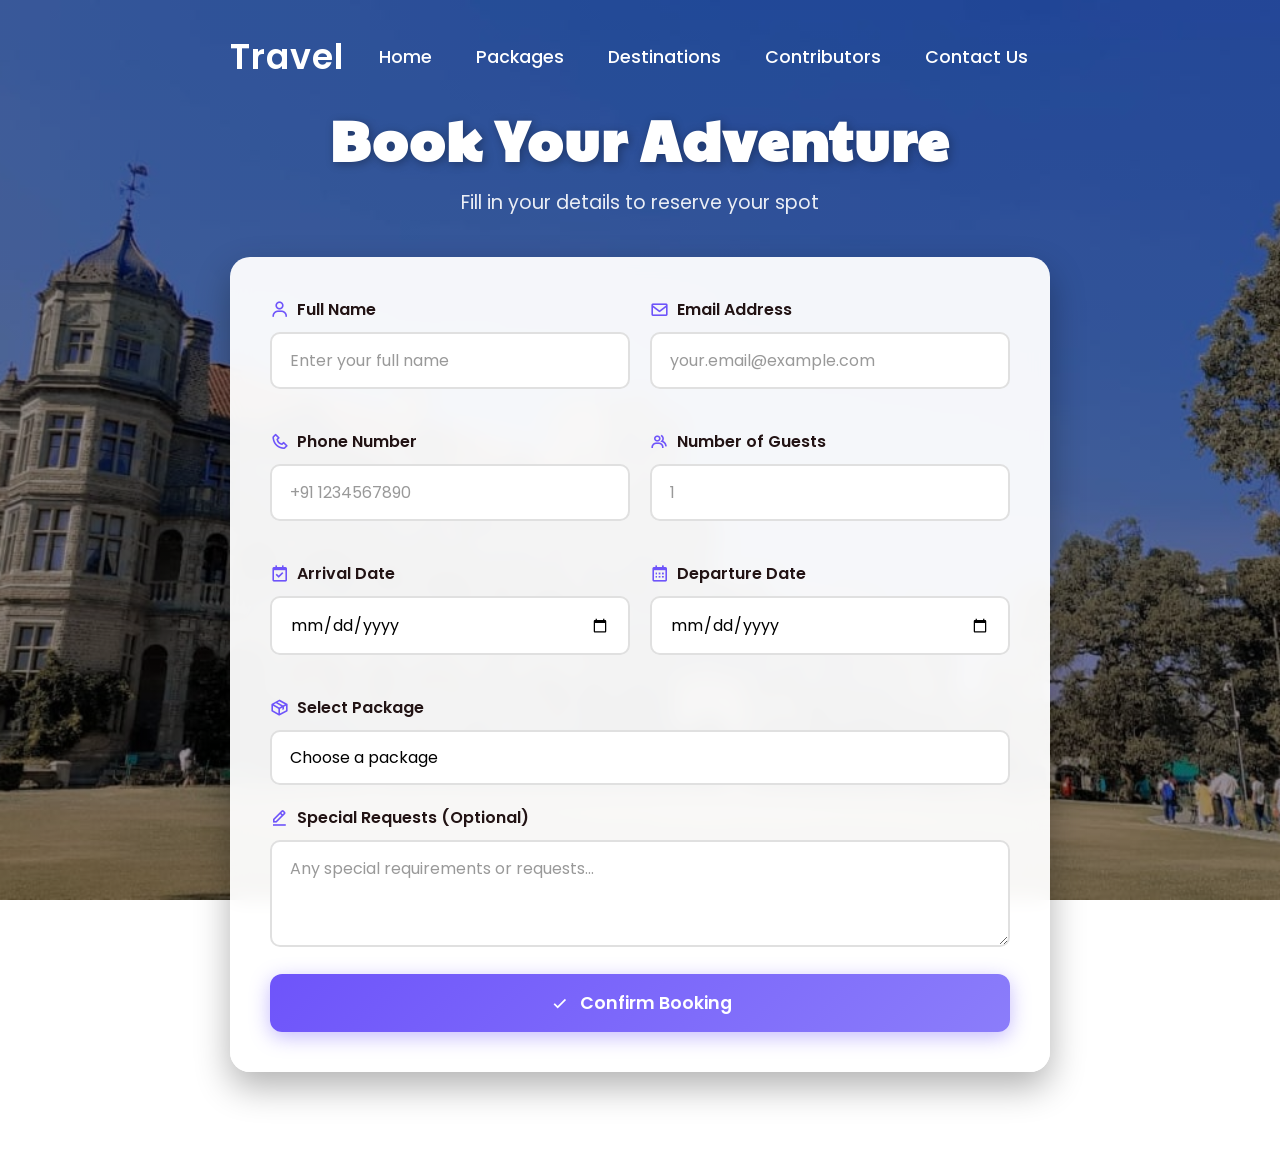
<file: booking.html>
<!DOCTYPE html>
<html lang="en">
  <head>
    <meta charset="UTF-8" />
    <meta name="viewport" content="width=device-width, initial-scale=1.0" />
    <title>Booking - Travel Website</title>
    <link rel="stylesheet" href="style.css" />
    <link
      rel="stylesheet"
      href="https://unpkg.com/boxicons@latest/css/boxicons.min.css"
    />
    <link rel="preconnect" href="https://fonts.googleapis.com" />
    <link rel="preconnect" href="https://fonts.gstatic.com" crossorigin />
    <link
      href="https://fonts.googleapis.com/css2?family=Paytone+One&family=Poppins:ital,wght@0,100;0,200;0,300;0,400;0,500;0,600;0,700;0,800;0,900;1,100;1,200;1,300;1,400;1,500;1,600;1,700;1,800;1,900&display=swap"
      rel="stylesheet"
    />
  </head>
  <body>
    <header>
      <a href="index.html" class="logo">Travel</a>
      <ul class="navbar">
        <li><a href="index.html#home">Home</a></li>
        <li><a href="index.html#package">Packages</a></li>
        <li><a href="index.html#destination">Destinations</a></li>
        <li><a href="index.html#contribution">Contributors</a></li>
        <li><a href="index.html#contact">Contact Us</a></li>
      </ul>
      <div id="menu-icon"><i class="bx bx-menu"></i></div>
    </header>
    <section class="book" id="book">
      <div class="book-container">
        <h1 class="booking-title">Book Your Adventure</h1>
        <p class="booking-subtitle">
          Fill in your details to reserve your spot
        </p>

        <div class="form-container">
          <form action="index.html" class="booking-form">
            <div class="form-row">
              <div class="inputBox">
                <label for="name"> <i class="bx bx-user"></i> Full Name </label>
                <input
                  type="text"
                  id="name"
                  name="name"
                  placeholder="Enter your full name"
                  required
                />
              </div>

              <div class="inputBox">
                <label for="email">
                  <i class="bx bx-envelope"></i> Email Address
                </label>
                <input
                  type="email"
                  id="email"
                  name="email"
                  placeholder="your.email@example.com"
                  required
                />
              </div>
            </div>

            <div class="form-row">
              <div class="inputBox">
                <label for="phone">
                  <i class="bx bx-phone"></i> Phone Number
                </label>
                <input
                  type="tel"
                  id="phone"
                  name="phone"
                  placeholder="+91 1234567890"
                  required
                />
              </div>

              <div class="inputBox">
                <label for="persons">
                  <i class="bx bx-group"></i> Number of Guests
                </label>
                <input
                  type="number"
                  id="persons"
                  name="persons"
                  placeholder="1"
                  min="1"
                  max="20"
                  required
                />
              </div>
            </div>

            <div class="form-row">
              <div class="inputBox">
                <label for="arrival">
                  <i class="bx bx-calendar-check"></i> Arrival Date
                </label>
                <input type="date" id="arrival" name="arrival" required />
              </div>

              <div class="inputBox">
                <label for="departure">
                  <i class="bx bx-calendar"></i> Departure Date
                </label>
                <input type="date" id="departure" name="departure" required />
              </div>
            </div>

            <div class="inputBox">
              <label for="package">
                <i class="bx bx-package"></i> Select Package
              </label>
              <select id="package" name="package" class="select-input" required>
                <option value="">Choose a package</option>
                <option value="manali">Manali - ₹12,000</option>
                <option value="shimla">Shimla - ₹15,000</option>
                <option value="nainital">Nainital - ₹10,000</option>
                <option value="custom">Custom Package</option>
              </select>
            </div>

            <div class="inputBox">
              <label for="special">
                <i class="bx bx-edit-alt"></i> Special Requests (Optional)
              </label>
              <textarea
                id="special"
                name="special"
                rows="3"
                placeholder="Any special requirements or requests..."
              ></textarea>
            </div>

            <button type="submit" class="btn-submit">
              <i class="bx bx-check"></i> Confirm Booking
            </button>
          </form>
        </div>
      </div>
    </section>
    <script src="style.js"></script>
  </body>
</html>
</file>
<file: style.css>
* {
  padding: 0;
  margin: 0;
  box-sizing: border-box;
  font-family: "Poppins", sans-serif;
  text-decoration: none;
  list-style: none;
  scroll-behavior: smooth;
}
:root {
  --bg-color: #fff;
  --text-color: #221314;
  --second-color: #5a7184;
  --main-color: #6e54fa;
  --big-font: 6rem;
  --h2-font: 3rem;
  --p-font: 1.1rem;
}
body {
  background: var(--bg-color);
  color: var(--text-color);
}
header {
  position: fixed;
  top: 0;
  right: 0;
  width: 100%;
  z-index: 1000;
  display: flex;
  align-items: center;
  justify-content: space-between;
  background: transparent;
  padding: 30px 18%;
  transition: all 0.4s ease;
}

header.scrolled {
  padding: 15px 18%;
}

header.scrolled .logo,
header.scrolled .navbar a {
  color: #000;
}

.logo {
  font-size: 35px;
  font-weight: 600;
  letter-spacing: 1px;
  color: var(--bg-color);
}
.navbar {
  display: flex;
}
.navbar a {
  color: var(--bg-color);
  font-size: var(--p-font);
  font-weight: 500;
  padding: 10px 22px;
  border-radius: 4px;
  transition: ease 0.4s;
}
.navbar a:hover {
  background-color: var(--bg-color);
  color: var(--text-color);
  box-shadow: 5px 10px 30px rgb(85 85 85 / 20%);
  border-radius: 4px;
}
#menu-icon {
  color: var(--bg-color);
  font-size: 35px;
  z-index: 10001;
  cursor: pointer;
  display: none;
}
section {
  padding: 80px 18%;
}
.home {
  position: relative;
  width: 100%;
  height: 100vh;
  background: url(./images/IMG-20241013-WA0341.jpg);
  background-size: cover;
  background-position: center;
  display: grid;
  grid-template-columns: repeat(1, 1fr);
  align-items: center;
}
.home-text h1 {
  font-size: var(--big-font);
  line-height: 1.2;
  color: var(--bg-color);
  font-family: "Paytone One", sans-serif;
  letter-spacing: 4px;
  margin-bottom: 20px;
}
.home-text p {
  color: #ffffffbf;
  font-size: 20px;
  font-weight: 400;
  line-height: 38px;
  margin-bottom: 50px;
}
.home-btn {
  display: inline-block;
  font-size: 16px;
  padding: 15px 30px;
  background: #ffffffbf;
  color: var(--main-color);
  border-radius: 4px;
  transition: ease 0.4s;
}
.home-btn:hover {
  background: var(--bg-color);
  transform: scale(1.1);
}
.text h2 {
  font-size: var(--h2-font);
  line-height: 1.1;
}
.row-items {
  display: grid;
  grid-template-columns: repeat(auto-fit, minmax(150px, auto));
  grid-gap: 0;
  align-items: center;
  text-align: center;
  margin-top: 5rem;
}
.container-box {
  background: var(--bg-color);
  padding: 50px 20px;
  border-radius: 4px;
  transition: all 1s ease 0s;
  cursor: pointer;
}
.container-box:hover {
  box-shadow: 5px 30px 56.1276px rgb(55 55 55 / 12%);
  transform: translateY(-3px);
}
.container-img {
  padding: 15px;
  background: var(--bg-color);
  box-shadow: 5px 10px 30px rgb(85 85 85 / 20%);
  border-radius: 4px;
  margin-bottom: 15px;
  cursor: pointer;
}
.container-box h4 {
  font-size: 24px;
  font-weight: 600;
  margin-bottom: 8px;
}
.container-box p {
  font-size: 15px;
  color: var(--second-color);
}
.title {
  text-align: center;
}
.title h2 {
  font-size: var(--h2-font);
  line-height: 1.2;
}
.package-content {
  display: grid;
  grid-template-columns: repeat(auto-fit, minmax(150px, auto));
  grid-gap: 0;
  align-items: center;
  margin-top: 5rem;
  gap: 25px;
}
.thum {
  position: relative;
  transition: ease 0.4s;
  cursor: pointer;
}
.thum img {
  width: 100%;
  height: auto;
  border-radius: 5%;
}
.thum h3 {
  position: absolute;
  font-size: 30px;
  font-weight: 600;
  text-align: right;
  color: var(--bg-color);
  top: 36px;
  right: 40px;
}
.dest-content {
  display: flex;
  flex-wrap: wrap;
  align-items: center;
  justify-content: space-between;
  padding-top: 24px;
}
.stars i {
  color: var(--main-color);
  font-size: 20px;
}
.location h4 {
  font-size: 24px;
  font-weight: 600;
  margin-bottom: 8px;
}
.location p {
  font-size: 15px;
  color: var(--second-color);
}
.thum:hover {
  background: var(--bg-color);
  transform: scale(1.1);
}
.destination-content {
  display: grid;
  grid-template-columns: repeat(auto-fit, minmax(340px, auto));
  grid-gap: 2rem;
  align-items: center;
  margin-top: 5rem;
}
.col-content {
  position: relative;
}
.col-content img {
  width: 100%;
  height: 500px;
  object-fit: cover;
  border-radius: 15px;
  transition: ease 0.4s;
  will-change: filter;
}
.col-content img:hover {
  box-shadow: 5px 30px 56.1276px rgb(55 55 55 / 12%);
  transform: translateY(-3px);
  filter: brightness(70%);
}
.col-content h5 {
  position: absolute;
  font-size: 22px;
  font-weight: 500;
  color: var(--bg-color);
  left: 15px;
  bottom: 60px;
}
.col-content p {
  position: absolute;
  font-size: 15px;
  color: var(--bg-color);
  left: 15px;
  bottom: 30px;
  letter-spacing: 2px;
}
/* Booking */
.book {
  position: relative;
  width: 100%;
  min-height: 100vh;
  background: linear-gradient(rgba(0, 0, 0, 0.4), rgba(0, 0, 0, 0.4)),
    url(./images/package12.jpg);
  background-size: cover;
  background-position: center;
  background-attachment: fixed;
  display: flex;
  align-items: center;
  justify-content: center;
  padding: 100px 18% 80px;
}

.book-container {
  width: 100%;
  max-width: 900px;
  margin: 0 auto;
}

.booking-title {
  text-align: center;
  font-size: 3.5rem;
  font-family: "Paytone One", sans-serif;
  color: var(--bg-color);
  margin-bottom: 10px;
  letter-spacing: 2px;
  text-shadow: 2px 2px 10px rgba(0, 0, 0, 0.3);
}

.booking-subtitle {
  text-align: center;
  font-size: 1.2rem;
  color: rgba(255, 255, 255, 0.9);
  margin-bottom: 40px;
}

.form-container {
  background: rgba(255, 255, 255, 0.95);
  backdrop-filter: blur(10px);
  border-radius: 20px;
  padding: 40px;
  box-shadow: 0 15px 35px rgba(0, 0, 0, 0.3);
}

.booking-form {
  width: 100%;
}

.form-row {
  display: grid;
  grid-template-columns: repeat(2, 1fr);
  gap: 20px;
  margin-bottom: 20px;
}

@media (max-width: 768px) {
  .form-row {
    grid-template-columns: 1fr;
  }
}

.inputBox {
  margin-bottom: 20px;
}

.inputBox label {
  display: flex;
  align-items: center;
  gap: 8px;
  font-size: 1rem;
  font-weight: 600;
  color: var(--text-color);
  margin-bottom: 10px;
}

.inputBox label i {
  font-size: 1.2rem;
  color: var(--main-color);
}

.inputBox input,
.inputBox select,
.inputBox textarea {
  width: 100%;
  padding: 14px 18px;
  font-size: 1rem;
  border: 2px solid #e0e0e0;
  border-radius: 10px;
  background: #fff;
  transition: all 0.3s ease;
  font-family: "Poppins", sans-serif;
}

.inputBox input:focus,
.inputBox select:focus,
.inputBox textarea:focus {
  outline: none;
  border-color: var(--main-color);
  box-shadow: 0 0 0 3px rgba(110, 84, 250, 0.1);
}

.inputBox input::placeholder,
.inputBox textarea::placeholder {
  color: #999;
}

.select-input {
  cursor: pointer;
  appearance: none;
  background-image: url("data:image/svg+xml,%3Csvg xmlns='http://www.w3.org/2000/svg' width='12' height='12' viewBox='0 0 12 12'%3E%3Cpath fill='%235a7184' d='M6 9L1 4h10z'/%3E%3C/svg%3E");
  background-repeat: no-repeat;
  background-position: right 18px center;
  padding-right: 40px;
}

.inputBox textarea {
  resize: vertical;
  min-height: 80px;
}

.btn-submit {
  width: 100%;
  background: linear-gradient(135deg, var(--main-color), #8b7dfa);
  color: #fff;
  border: none;
  padding: 16px 30px;
  font-size: 1.1rem;
  font-weight: 600;
  border-radius: 12px;
  cursor: pointer;
  transition: all 0.3s ease;
  display: flex;
  align-items: center;
  justify-content: center;
  gap: 10px;
  margin-top: 10px;
  box-shadow: 0 5px 20px rgba(110, 84, 250, 0.4);
}

.btn-submit:hover {
  background: linear-gradient(135deg, #5d4dfa, var(--main-color));
  transform: translateY(-2px);
  box-shadow: 0 8px 25px rgba(110, 84, 250, 0.5);
}

.btn-submit:active {
  transform: translateY(0);
}

.btn-submit i {
  font-size: 1.3rem;
}

/* Responsive adjustments for booking page */
@media (max-width: 1024px) {
  .book {
    padding: 100px 10% 80px;
  }

  .booking-title {
    font-size: 2.5rem;
  }
}

@media (max-width: 768px) {
  .form-container {
    padding: 30px 25px;
  }

  .booking-title {
    font-size: 2rem;
  }

  .booking-subtitle {
    font-size: 1rem;
  }
}

@media (max-width: 480px) {
  .book {
    padding: 80px 5% 60px;
  }

  .form-container {
    padding: 25px 20px;
    border-radius: 15px;
  }

  .booking-title {
    font-size: 1.8rem;
  }
}
/* Contributors*/
.contributors {
  display: flex;
  flex-direction: column;
  align-items: center;
  justify-content: flex-start;
  margin-top: 0em;
  padding: 5em 2em;
  flex-wrap: wrap;
  width: 100%;
  min-height: 100vh;
  background-color: #000;
  font-family: "Montserrat", sans-serif;
}

.contributors-title {
  width: 100%;
  text-align: center;
  margin-bottom: 3rem;
  padding: 0 2rem;
  animation: fadeInUp 0.8s ease;
}

.contributors-title h1 {
  font-size: 3.5rem;
  font-weight: 700;
  color: #fff;
  margin-bottom: 1rem;
  letter-spacing: 2px;
  font-family: "Paytone One", sans-serif;
  text-transform: uppercase;
  text-shadow: 2px 2px 10px rgba(251, 3, 107, 0.5);
}

.contributors-title p {
  font-size: 1.2rem;
  color: rgba(255, 255, 255, 0.8);
  font-weight: 300;
  letter-spacing: 1px;
}

@keyframes fadeInUp {
  from {
    opacity: 0;
    transform: translateY(30px);
  }
  to {
    opacity: 1;
    transform: translateY(0);
  }
}

.concard {
  background-color: #ffff;
  padding: 2em 1.5em;
  color: #222;
  height: 25em;
  width: 25em;
  border-radius: 15px;
  margin: 1.5em 0.5em;
  display: flex;
  flex-direction: column;
  align-items: center;
  justify-content: center;
  box-shadow: 0 10px 30px rgba(0, 0, 0, 0.2);
  transition: all 0.4s ease;
  cursor: pointer;
}

.concard:hover {
  background-color: #fb036b;
  border-bottom: 5px solid #fff;
  color: #fff;
  transform: translateY(-10px);
  box-shadow: 0 20px 40px rgba(251, 3, 107, 0.4);
}

.concard .pfp {
  width: 50%;
  border-radius: 100%;
  transition: transform 0.3s ease;
}

.concard:hover .pfp {
  transform: scale(1.1);
}

.text {
  margin: 1em 0em 0em 0em;
  text-align: center;
  font-size: 0.9em;
}

.text h1 {
  font-weight: 600;
  font-size: 20px;
  font-family: "Teko", sans-serif;
}

.logolink {
  margin: 0.6em 0em 0em 0em;
  width: 25%;
  transition: transform 0.3s ease;
}

.logolink:hover {
  transform: scale(1.2);
}

.logolink img {
  border-radius: 100%;
  background-color: #ffff;
}

.logolink .github-logo {
  width: 100%;
}
#contact {
  background: var(--main-color);
}
.main {
  display: flex;
  flex-wrap: wrap;
}
.footer {
  padding: 20px 0;
}
.list {
  width: 25%;
}
.list h4 {
  font-size: 21px;
  color: var(--bg-color);
  margin-bottom: 30px;
  position: relative;
}
.list ul li:not(:last-child0) {
  margin-bottom: 16px;
}
.list ul li a {
  color: #ffffffbf;
  font-size: var(--p-font);
  display: block;
  transition: 0.3s;
}
.list ul li a:hover {
  color: var(--bg-color);
  transform: translateX(14px);
}
.list .social a {
  height: 40px;
  width: 40px;
  background: var(--bg-color);
  color: var(--main-color);
  display: inline-flex;
  align-items: center;
  justify-content: center;
  font-size: 21px;
  border-radius: 15px;
  transition: 0.3s;
  margin-right: 10px;
}
.list .social a:hover {
  transform: scale(1.06);
}
.end-text {
  text-align: center;
  padding-top: 90px;
}
.end-text p {
  color: var(--bg-color);
  font-size: 14px;
  letter-spacing: 2px;
}

/* ===========================================
    RESPONSIVE MEDIA QUERIES
    =========================================== */

/* Large Desktops and Laptops */
@media (max-width: 1200px) {
  :root {
    --big-font: 4rem;
    --h2-font: 2.5rem;
    --p-font: 1rem;
  }

  header {
    padding: 30px 10%;
  }

  header.scrolled {
    padding: 15px 10%;
  }

  section {
    padding: 80px 10%;
  }

  .home-text h1 {
    font-size: var(--big-font);
  }

  .package-content,
  .destination-content {
    gap: 20px;
  }
}

/* Tablets and Small Laptops */
@media (max-width: 1024px) {
  :root {
    --big-font: 3.5rem;
    --h2-font: 2.2rem;
  }

  header {
    padding: 25px 8%;
  }

  header.scrolled {
    padding: 12px 8%;
  }

  section {
    padding: 60px 8%;
  }

  .logo {
    font-size: 28px;
  }

  .navbar a {
    font-size: 0.95rem;
    padding: 8px 16px;
  }

  .home-text h1 {
    font-size: var(--big-font);
    letter-spacing: 2px;
  }

  .home-text p {
    font-size: 18px;
    line-height: 32px;
  }

  .container-box {
    padding: 40px 15px;
  }

  .container-box h4 {
    font-size: 20px;
  }

  .row-items,
  .package-content {
    grid-template-columns: repeat(auto-fit, minmax(140px, auto));
    gap: 20px;
  }

  .destination-content {
    grid-template-columns: repeat(auto-fit, minmax(280px, auto));
    gap: 1.5rem;
  }

  .col-content img {
    height: 400px;
  }

  .thum h3 {
    font-size: 24px;
    top: 30px;
    right: 30px;
  }

  .location h4 {
    font-size: 20px;
  }

  .list {
    width: 50%;
    margin-bottom: 30px;
  }

  .contributors {
    padding: 3em 1em;
  }

  .contributors-title h1 {
    font-size: 3rem;
  }

  .contributors-title p {
    font-size: 1.1rem;
  }

  .concard {
    height: 23em;
    width: 23em;
  }
}

/* Mobile Devices and Small Tablets */
@media (max-width: 768px) {
  :root {
    --big-font: 2.5rem;
    --h2-font: 2rem;
    --p-font: 0.95rem;
  }

  header {
    padding: 20px 5%;
    background: rgba(0, 0, 0, 0.1);
    backdrop-filter: blur(10px);
  }

  header.scrolled {
    padding: 15px 5%;
    background: rgba(255, 255, 255, 0.95);
    box-shadow: 0 2px 10px rgba(0, 0, 0, 0.1);
  }

  .logo {
    font-size: 25px;
  }

  #menu-icon {
    display: block;
  }

  .navbar {
    position: absolute;
    top: 100%;
    left: 0;
    width: 100%;
    height: 0;
    background: rgba(255, 255, 255, 0.98);
    backdrop-filter: blur(10px);
    flex-direction: column;
    align-items: flex-start;
    padding: 0 5%;
    overflow: hidden;
    transition: height 0.4s ease;
  }

  .navbar.active {
    height: auto;
    padding: 20px 5%;
    box-shadow: 0 5px 15px rgba(0, 0, 0, 0.1);
  }

  .navbar li {
    width: 100%;
  }

  .navbar a {
    display: block;
    color: var(--text-color);
    padding: 15px 0;
    font-size: 1rem;
    border-bottom: 1px solid rgba(0, 0, 0, 0.05);
  }

  .navbar a:hover {
    background: transparent;
    padding-left: 15px;
    box-shadow: none;
  }

  section {
    padding: 60px 5%;
  }

  .home {
    height: auto;
    min-height: 100vh;
    padding: 100px 5% 60px;
  }

  .home-text h1 {
    font-size: var(--big-font);
    margin-bottom: 15px;
    letter-spacing: 1px;
  }

  .home-text p {
    font-size: 16px;
    line-height: 28px;
    margin-bottom: 30px;
  }

  .home-btn {
    font-size: 14px;
    padding: 12px 25px;
  }

  .title h2 {
    font-size: var(--h2-font);
  }

  .row-items,
  .package-content {
    grid-template-columns: repeat(2, 1fr);
    gap: 15px;
    margin-top: 3rem;
  }

  .container-box {
    padding: 30px 15px;
  }

  .container-box h4 {
    font-size: 18px;
  }

  .container-box p {
    font-size: 14px;
  }

  .container-img img {
    height: 120px;
    width: 120px;
  }

  .destination-content {
    grid-template-columns: 1fr;
    gap: 1.5rem;
  }

  .col-content img {
    height: 350px;
  }

  .thum h3 {
    font-size: 20px;
    top: 20px;
    right: 20px;
  }

  .location h4 {
    font-size: 18px;
  }

  .list {
    width: 100%;
    margin-bottom: 40px;
  }

  .list h4 {
    font-size: 19px;
  }

  .list ul li a {
    font-size: 0.95rem;
  }

  .contributors {
    padding: 2em 0.5em;
  }

  .contributors-title h1 {
    font-size: 2.5rem;
    margin-bottom: 0.5rem;
  }

  .contributors-title p {
    font-size: 1rem;
  }

  .concard {
    height: 20em;
    width: 20em;
    margin: 1em 0.5em;
  }

  .text h1 {
    font-size: 18px;
  }
}

/* Small Mobile Devices */
@media (max-width: 480px) {
  :root {
    --big-font: 2rem;
    --h2-font: 1.8rem;
    --p-font: 0.9rem;
  }

  header {
    padding: 15px 4%;
  }

  header.scrolled {
    padding: 12px 4%;
  }

  .logo {
    font-size: 22px;
  }

  section {
    padding: 50px 4%;
  }

  .home {
    padding: 80px 4% 50px;
  }

  .home-text h1 {
    font-size: var(--big-font);
    letter-spacing: 0;
  }

  .home-text p {
    font-size: 14px;
    line-height: 24px;
  }

  .home-btn {
    font-size: 13px;
    padding: 10px 20px;
  }

  .title h2 {
    font-size: var(--h2-font);
  }

  .row-items,
  .package-content {
    grid-template-columns: 1fr;
    gap: 15px;
    margin-top: 2rem;
  }

  .container-box {
    padding: 25px 15px;
  }

  .container-img {
    padding: 10px;
  }

  .container-img img {
    height: 100px;
    width: 100px;
  }

  .col-content img {
    height: 300px;
  }

  .col-content h5 {
    font-size: 18px;
    bottom: 50px;
  }

  .col-content p {
    font-size: 13px;
    bottom: 20px;
  }

  .thum h3 {
    font-size: 18px;
    top: 15px;
    right: 15px;
  }

  .location h4 {
    font-size: 16px;
  }

  .location p {
    font-size: 13px;
  }

  .list h4 {
    font-size: 17px;
    margin-bottom: 20px;
  }

  .list ul li a {
    font-size: 0.9rem;
  }

  .list .social a {
    height: 35px;
    width: 35px;
    font-size: 18px;
  }

  .contributors {
    padding: 1em 0.5em;
    min-height: auto;
  }

  .contributors-title h1 {
    font-size: 2rem;
    margin-bottom: 0.5rem;
  }

  .contributors-title p {
    font-size: 0.9rem;
  }

  .concard {
    height: 18em;
    width: 18em;
    margin: 0.8em 0.3em;
  }

  .text h1 {
    font-size: 16px;
  }

  .end-text {
    padding-top: 50px;
  }

  .end-text p {
    font-size: 12px;
  }
}

/* Extra Small Devices */
@media (max-width: 360px) {
  .logo {
    font-size: 20px;
  }

  #menu-icon {
    font-size: 28px;
  }

  .home-text h1 {
    font-size: 1.8rem;
  }

  .home-text p {
    font-size: 13px;
  }

  .contributors-title h1 {
    font-size: 1.8rem;
  }

  .contributors-title p {
    font-size: 0.85rem;
  }

  .concard {
    height: 16em;
    width: 16em;
  }

  .text h1 {
    font-size: 14px;
  }
}

/* Landscape Orientation for Mobile */
@media (max-width: 768px) and (orientation: landscape) {
  .home {
    height: auto;
    min-height: auto;
    padding: 120px 5% 60px;
  }

  .home-text h1 {
    font-size: 2rem;
    margin-bottom: 10px;
  }

  .home-text p {
    font-size: 14px;
    margin-bottom: 20px;
  }

  .book {
    min-height: auto;
    padding: 120px 10% 80px;
  }
}

/* Print Styles */
@media print {
  header,
  .navbar,
  .btn-submit,
  .home-btn {
    display: none;
  }

  section {
    page-break-inside: avoid;
  }
}

/* Accessibility - Reduced Motion */
@media (prefers-reduced-motion: reduce) {
  * {
    animation-duration: 0.01ms !important;
    animation-iteration-count: 1 !important;
    transition-duration: 0.01ms !important;
  }

  .home,
  .book {
    background-attachment: scroll;
  }
}

/* Dark Mode Support */
@media (prefers-color-scheme: dark) {
  /* This can be customized based on design requirements */
}

/* High Contrast Mode */
@media (prefers-contrast: high) {
  .inputBox input,
  .inputBox select,
  .inputBox textarea {
    border-width: 3px;
  }

  .btn-submit {
    border: 2px solid #000;
  }
}
</file>
